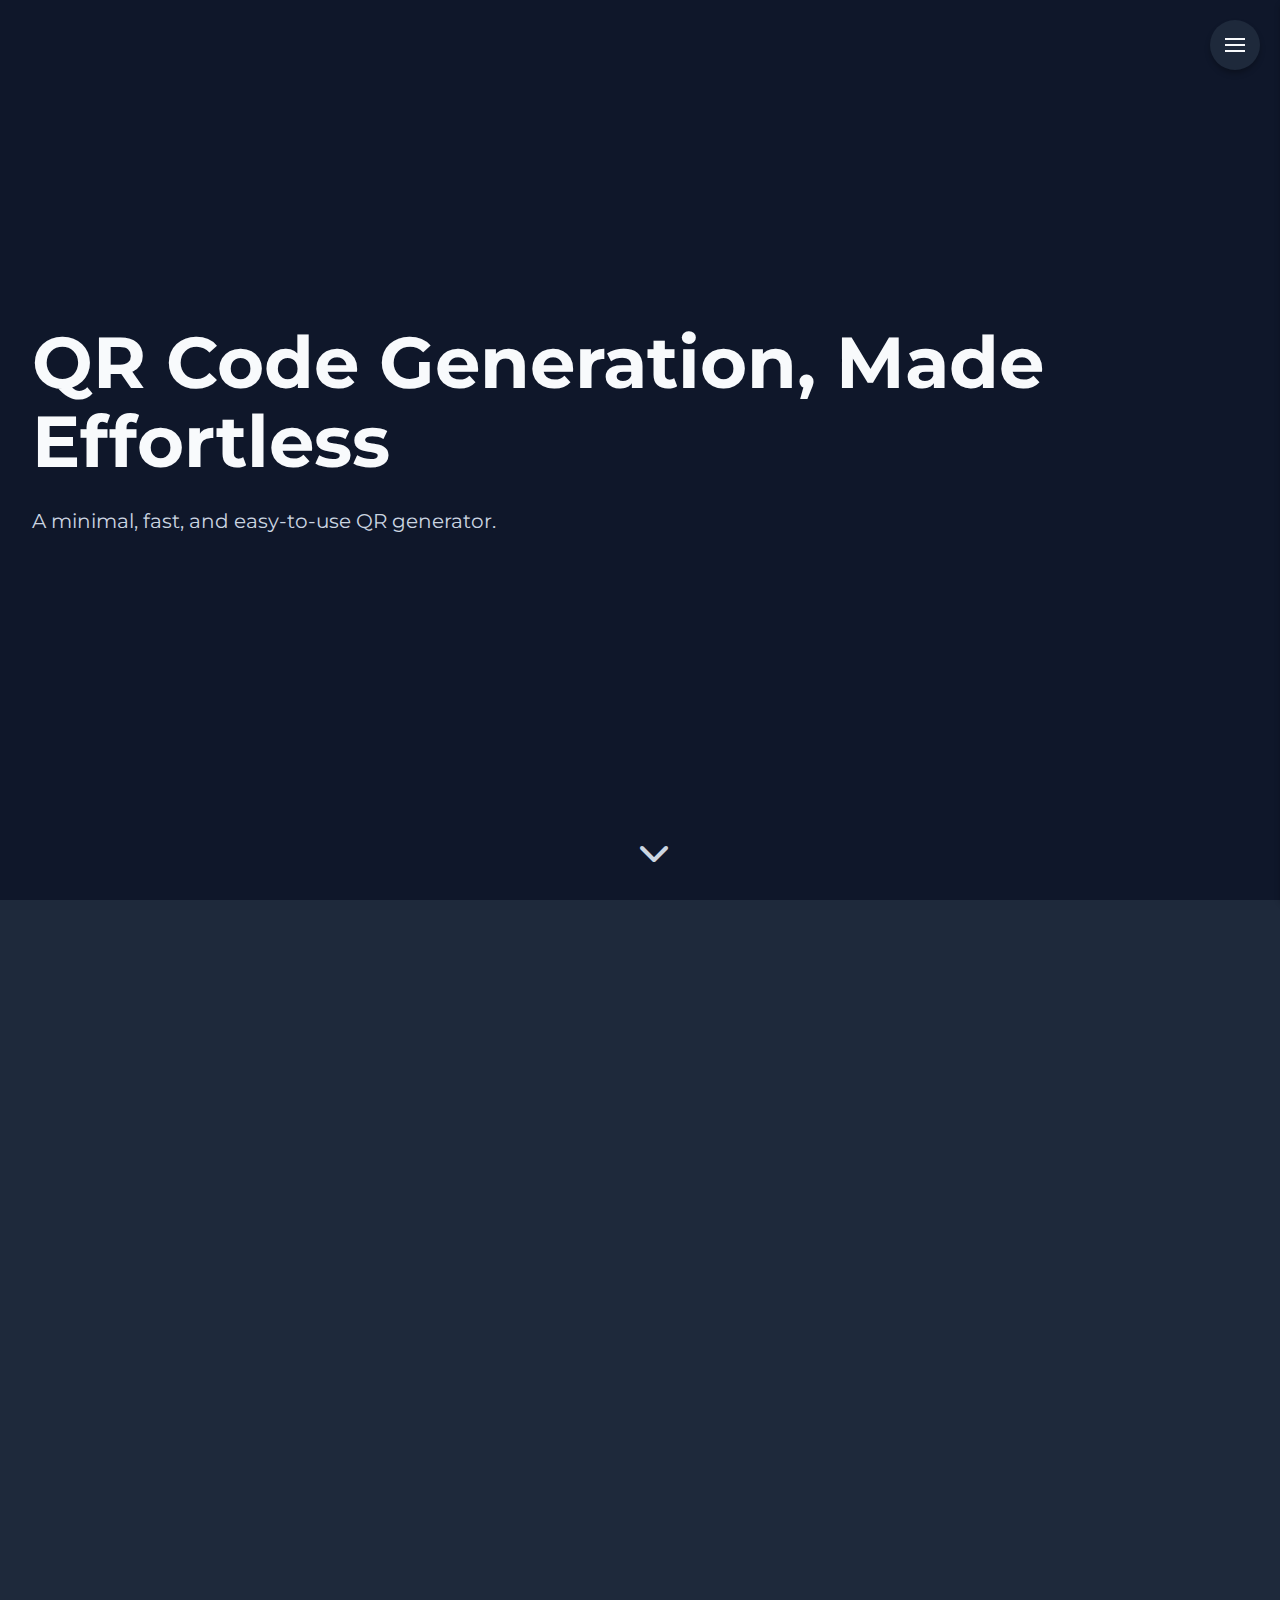
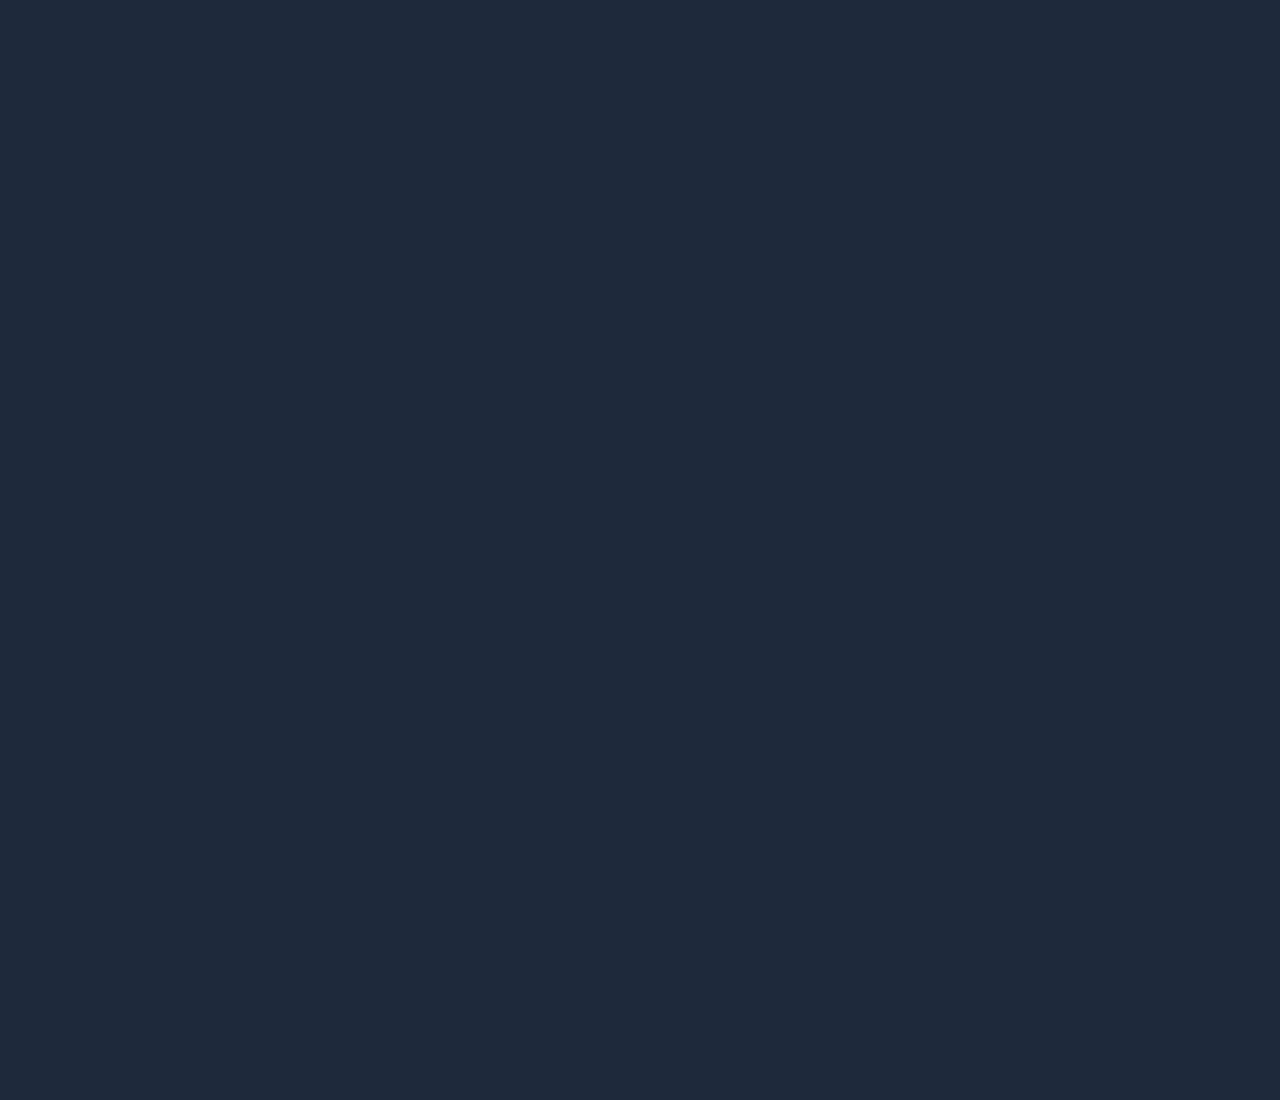
<file: about.html>
<!DOCTYPE html>
<html lang="en">
<head>
    <meta charset="UTF-8">
    <meta name="viewport" content="width=device-width, initial-scale=1.0">
    <title>About - GenQR</title>
    <link rel="stylesheet" href="https://cdnjs.cloudflare.com/ajax/libs/font-awesome/6.0.0/css/all.min.css">
    <link rel="stylesheet" href="styles.css">
    <link rel="stylesheet" href="about.css">
    <link rel="icon" href="favicon.svg" type="image/svg+xml">
    <link rel="icon" href="favicon.png" type="image/png">
    
</head>
<body>
    <!-- Replace the existing navigation section with just this -->
    <button class="menu-button" id="menuButton">
        <div class="hamburger-lines">
            <span class="hamburger-line"></span>
            <span class="hamburger-line"></span>
            <span class="hamburger-line"></span>
        </div>
    </button>

    <nav class="nav-menu" id="navMenu">
        <div class="nav-item">
            <a href="./index.html" class="nav-link">
                <i class="fas fa-home"></i>
                <span>Home</span>
            </a>
        </div>
        <div class="nav-item">
            <a href="./index.html#generator" class="nav-link">
                <i class="fas fa-qrcode"></i>
                <span>Generator</span>
            </a>
        </div>
        <div class="nav-item">
            <a href="./about.html" class="nav-link">
                <i class="fas fa-info-circle"></i>
                <span>About</span>
            </a>
        </div>
        <div class="nav-item">
            <button id="themeToggle" class="nav-link">
                <i class="fas fa-moon"></i>
                <span>Dark Mode</span>
            </button>
        </div>
    </nav>

    <div class="menu-overlay" id="menuOverlay"></div>

    <!-- Hero Section -->
    <section class="about-hero section-full">
        <h1 class="hero-title fade-in">QR Code Generation, Made Effortless</h1>
        <p class="hero-subtitle fade-in">A minimal, fast, and easy-to-use QR generator.</p>
        <div class="scroll-indicator fade-in">
            <i class="fas fa-chevron-down"></i>
        </div>
    </section>

    <!-- Personal Touch Section -->
    <section class="about-section section-full">
        <div class="section-container">
            <div class="section-content fade-in">
                <h2>Hey there! 👋</h2>
                <p>I'm Shivansh Pratap Singh, a developer from India who believes great tools should be simple and accessible. I built this project with a simple goal: creating a QR generator that just works—no ads, no complications, just clean and instant QR codes.</p>
                
                <div class="values-grid">
                    <div class="value-card">
                        <i class="fas fa-bolt"></i>
                        <h3>Instant</h3>
                        <p>Your QR code appears as you type</p>
                    </div>
                    <div class="value-card">
                        <i class="fas fa-lock"></i>
                        <h3>Private</h3>
                        <p>No data storage, everything stays local</p>
                    </div>
                </div>
            </div>
        </div>
        <div class="scroll-indicator fade-in">
            <i class="fas fa-chevron-down"></i>
        </div>
    </section>

    <!-- Connect Section -->
    <section class="connect-section section-full">
        <div class="section-container">
            <h2 class="text-center fade-in">Let's Connect</h2>
            <div class="social-links fade-in">
                <a href="https://github.com/ShiiiivanshSingh" class="social-link" target="_blank">
                    <i class="fab fa-github"></i>
                    <span>GitHub</span>
                </a>
                <a href="https://www.linkedin.com/in/shivansh-pratap-singh-23b3b92b1" class="social-link" target="_blank">
                    <i class="fab fa-linkedin"></i>
                    <span>LinkedIn</span>
                </a>
                <a href="https://x.com/de_mirage_fan" class="social-link" target="_blank">
                    <i class="fab fa-twitter"></i>
                    <span>Twitter</span>
                </a>
            </div>
        </div>
    </section>

    <script>
        // Add this at the beginning of your script
        // Force scroll to top on page reload
        window.onbeforeunload = function () {
            window.scrollTo(0, 0);
        }

        // Alternative method using history scrollRestoration
        if (history.scrollRestoration) {
            history.scrollRestoration = 'manual';
        }

        // Theme handling
        const themeToggle = document.getElementById('themeToggle');
        const html = document.documentElement;
        const themeIcon = themeToggle.querySelector('i');

        function updateThemeIcon(isDark) {
            themeIcon.className = isDark ? 'fas fa-sun' : 'fas fa-moon';
            const themeText = themeToggle.querySelector('span');
            if (themeText) {
                themeText.textContent = isDark ? 'Light Mode' : 'Dark Mode';
            }
        }

        function setTheme(theme) {
            if (theme === 'dark') {
                html.setAttribute('data-theme', 'dark');
                updateThemeIcon(true);
            } else {
                html.removeAttribute('data-theme');
                updateThemeIcon(false);
            }
            localStorage.setItem('theme', theme);
        }

        function toggleTheme() {
            const isDark = html.getAttribute('data-theme') === 'dark';
            setTheme(isDark ? 'light' : 'dark');
        }

        // Load saved theme or set default dark theme
        const savedTheme = localStorage.getItem('theme');
        if (savedTheme) {
            setTheme(savedTheme);
        } else {
            setTheme('dark'); // Set default dark theme
        }

        themeToggle.addEventListener('click', toggleTheme);

        // Intersection Observer for fade-in animations
        const observer = new IntersectionObserver((entries) => {
            entries.forEach(entry => {
                if (entry.isIntersecting) {
                    entry.target.classList.add('visible');
                }
            });
        }, { threshold: 0.1 });

        document.querySelectorAll('.fade-in').forEach(el => observer.observe(el));

        // Menu functionality
        const menuButton = document.getElementById('menuButton');
        const navMenu = document.getElementById('navMenu');
        const menuOverlay = document.getElementById('menuOverlay');

        function toggleMenu() {
            menuButton.classList.toggle('active');
            navMenu.classList.toggle('active');
            menuOverlay.classList.toggle('active');
            document.body.style.overflow = navMenu.classList.contains('active') ? 'hidden' : '';
        }

        function closeMenu() {
            menuButton.classList.remove('active');
            navMenu.classList.remove('active');
            menuOverlay.classList.remove('active');
            document.body.style.overflow = '';
        }

        menuButton.addEventListener('click', toggleMenu);
        menuOverlay.addEventListener('click', closeMenu);

        // Close menu when clicking a nav link
        document.querySelectorAll('.nav-link').forEach(link => {
            link.addEventListener('click', closeMenu);
        });

        // Close menu when pressing Escape key
        document.addEventListener('keydown', (e) => {
            if (e.key === 'Escape') {
                closeMenu();
            }
        });

        // Prevent scrolling when menu is open
        document.addEventListener('touchmove', (e) => {
            if (navMenu.classList.contains('active')) {
                e.preventDefault();
            }
        }, { passive: false });

        // Smooth scroll functionality
        document.querySelectorAll('.scroll-indicator').forEach(indicator => {
            indicator.addEventListener('click', function(e) {
                e.preventDefault();
                const currentSection = this.closest('.section-full');
                const nextSection = currentSection.nextElementSibling;
                
                if (nextSection) {
                    nextSection.scrollIntoView({
                        behavior: 'smooth',
                        block: 'start'
                    });
                }
            });
        });

        // Optional: Hide scroll indicator on last section
        const sections = document.querySelectorAll('.section-full');
        const lastSection = sections[sections.length - 1];
        if (lastSection) {
            const lastScrollIndicator = lastSection.querySelector('.scroll-indicator');
            if (lastScrollIndicator) {
                lastScrollIndicator.style.display = 'none';
            }
        }

        // Optional: Add keyboard navigation
        document.addEventListener('keydown', (e) => {
            if (e.key === 'ArrowDown' || e.key === 'ArrowUp') {
                e.preventDefault();
                const currentSection = [...document.querySelectorAll('.section-full')].find(section => {
                    const rect = section.getBoundingClientRect();
                    return rect.top >= -100 && rect.top <= 100;
                });
                
                if (currentSection) {
                    const targetSection = e.key === 'ArrowDown' 
                        ? currentSection.nextElementSibling 
                        : currentSection.previousElementSibling;
                    
                    if (targetSection) {
                        targetSection.scrollIntoView({
                            behavior: 'smooth',
                            block: 'start'
                        });
                    }
                }
            }
        });
    </script>
</body>
</html>
</file>
<file: styles.css>
/* Import Montserrat font */
@import url('https://fonts.googleapis.com/css2?family=Montserrat:wght@400;500;600;700&display=swap');

:root {
  /* Light theme check it outtt  https://www.youtube.com/watch?v=rTTHj0Mqf7I*/
  --primary: #2b2d42;
  --secondary: #8d99ae;
  --background: #f8fafc;
  --accent: #ef233c;
  --accent-hover: #d90429;
  --text-primary: #1e293b;
  --text-secondary: #64748b;
  --surface: #ffffff;
  --border: #e2e8f0;
  --shadow: 0 4px 6px -1px rgb(0 0 0 / 0.1);
  --favicon-color: #000000;
}

[data-theme="dark"] {
  /* Dark theme yo check it outtt  https://www.youtube.com/watch?v=rTTHj0Mqf7I */
  --primary: #f8fafc;
  --secondary: #94a3b8;
  --background: #0f172a;
  --accent: #ef233c;
  --accent-hover: #d90429;
  --text-primary: #f8fafc;
  --text-secondary: #cbd5e1;
  --surface: #1e293b;
  --border: #334155;
  --shadow: 0 4px 6px -1px rgb(0 0 0 / 0.3);
  --favicon-color: #ffffff;
}

* {
  margin: 0;
  padding: 0;
  box-sizing: border-box;
  font-family: 'Montserrat', sans-serif;
}

body {
  background-color: var(--background);
  color: var(--text-primary);
  min-height: 100vh;
  overflow-x: hidden;
}

/* Hero Section */
.hero {
  min-height: 100vh;
  display: flex;
  flex-direction: column;
  justify-content: center;
  align-items: center;
  text-align: center;
  padding: 2rem;
  position: relative;
  background-color: var(--background);
}

.hero::after {
  content: '';
  position: absolute;
  bottom: 0;
  left: 0;
  right: 0;
  height: 150px;
  background: linear-gradient(to bottom, transparent, var(--background));
  pointer-events: none;
}

.hero-title {
  font-size: clamp(2.5rem, 8vw, 4.5rem);
  font-weight: 700;
  color: var(--text-primary);
  margin-bottom: 1.5rem;
  line-height: 1.1;
}

.hero-subtitle {
  font-size: clamp(1rem, 4vw, 1.25rem);
  color: var(--text-secondary);
  max-width: 600px;
  margin-bottom: 2.5rem;
  line-height: 1.6;
}

.cta-button {
  background-color: var(--accent);
  color: white;
  padding: 1rem 2.5rem;
  border-radius: 50px;
  font-weight: 600;
  font-size: 1.125rem;
  border: none;
  cursor: pointer;
  transition: all 0.2s ease;
  text-decoration: none;
}

.cta-button:hover {
  background-color: var(--accent-hover);
  transform: translateY(-2px);
  box-shadow: 0 4px 12px rgba(0, 0, 0, 0.15);
}

/* Hamburger Menu Button */
.menu-button {
    position: fixed;
    top: 20px;
    right: 20px;
    width: 50px;
    height: 50px;
    border-radius: 50%;
    background: var(--surface);
    border: none;
    cursor: pointer;
    z-index: 1001;
    display: flex;
    align-items: center;
    justify-content: center;
    box-shadow: var(--shadow);
    padding: 0; /* Remove default padding */
}

.hamburger-lines {
    position: relative;
    width: 20px;
    height: 14px;
    display: flex;
    align-items: center;
    justify-content: center;
}

.hamburger-line {
    position: absolute;
    width: 100%;
    height: 2px;
    background-color: var(--text-primary);
    transition: all 0.3s ease;
    left: 0;
    right: 0;
    margin: 0 auto; /* Center the lines horizontally */
}

.hamburger-line:nth-child(1) {
    top: 0;
}

.hamburger-line:nth-child(2) {
    top: 50%;
    transform: translateY(-50%);
}

.hamburger-line:nth-child(3) {
    bottom: 0;
}

/* Hamburger Animation */
.menu-button.active .hamburger-line:nth-child(1) {
    transform: translateY(6px) rotate(45deg);
}

.menu-button.active .hamburger-line:nth-child(2) {
    opacity: 0;
}

.menu-button.active .hamburger-line:nth-child(3) {
    transform: translateY(-6px) rotate(-45deg);
}

/* Navigation Menu */
.nav-menu {
    position: fixed;
    top: 0;
    right: -300px;
    width: 300px;
    height: 100vh;
    background-color: var(--surface);
    padding: 80px 20px;
    transition: right 0.3s ease;
    z-index: 1000;
    box-shadow: var(--shadow);
}

.nav-menu.active {
    right: 0;
}

.nav-item {
    margin-bottom: 10px;
}

.nav-link {
    display: flex;
    align-items: center;
    gap: 12px;
    color: var(--text-primary);
    text-decoration: none;
    font-size: 1.1rem;
    padding: 12px 16px;
    border-radius: 8px;
    transition: all 0.2s ease;
    background: none;
    border: none;
    width: 100%;
    text-align: left;
    cursor: pointer;
}

.nav-link:hover {
    background-color: var(--background);
    color: var(--accent);
    transform: translateX(5px);
}

.nav-link i {
    width: 20px;
    text-align: center;
    font-size: 1.1rem;
}

/* Theme toggle specific styling */
.nav-item button.nav-link {
    font-family: 'Montserrat', sans-serif;
    font-weight: 500;
}

/* Overlay */
.menu-overlay {
    position: fixed;
    top: 0;
    left: 0;
    width: 100%;
    height: 100%;
    background-color: rgba(0, 0, 0, 0.5);
    opacity: 0;
    visibility: hidden;
    transition: all 0.3s ease;
    z-index: 999;
}

.menu-overlay.active {
    opacity: 1;
    visibility: visible;
}

/* Main Content Section */
.main-content {
  max-width: 1200px;
  margin: 0 auto;
  padding: 2rem;
  min-height: 100vh;
}

.qr-generator {
  background-color: var(--surface);
  border-radius: 1rem;
  box-shadow: var(--shadow);
  padding: 2rem;
  margin-top: 2rem;
}

.input-group {
  margin-bottom: 1.5rem;
}

.input-label {
  display: block;
  font-weight: 500;
  margin-bottom: 0.5rem;
  color: var(--text-primary);
}

.text-input {
  width: 100%;
  padding: 0.75rem 1rem;
  border: 1px solid var(--border);
  border-radius: 0.5rem;
  background-color: var(--surface);
  color: var(--text-primary);
  transition: all 0.2s ease;
}

.text-input:focus {
  outline: none;
  border-color: var(--accent);
  box-shadow: 0 0 0 3px rgba(239, 35, 60, 0.1);
}

.color-picker {
  width: 100%;
  height: 40px;
  padding: 0.25rem;
  border-radius: 0.5rem;
  border: 1px solid var(--border);
  cursor: pointer;
}

.generate-button {
  width: 100%;
  padding: 1rem;
  background-color: var(--accent);
  color: white;
  border: none;
  border-radius: 0.5rem;
  font-weight: 600;
  cursor: pointer;
  transition: all 0.2s ease;
}

.generate-button:hover {
  background-color: var(--accent-hover);
}

.qr-output {
  margin-top: 2rem;
  display: flex;
  justify-content: center;
  align-items: center;
  padding: 1rem;
  background-color: white;
  border-radius: 0.5rem;
}

.qr-output img {
  width: 90%;
  height: auto;
  max-width: 90%;
  object-fit: contain;
}

/* Theme Toggle */
.theme-toggle {
  background: none;
  border: none;
  color: var(--text-secondary);
  cursor: pointer;
  padding: 0.5rem;
  font-size: 1.25rem;
  transition: color 0.2s ease;
}

.theme-toggle:hover {
  color: var(--accent);
}

/* Animations */
@keyframes fadeIn {
  from {
    opacity: 0;
    transform: translateY(20px);
  }
  to {
    opacity: 1;
    transform: translateY(0);
  }
}

.fade-in {
  animation: fadeIn 0.6s ease-out forwards;
}

/* Welcome Screen */
.welcome-screen {
  height: 100vh;
  display: flex;
  justify-content: center;
  align-items: center;
  text-align: center;
  padding: 2rem;
  background-color: var(--background);
  position: relative;
}

.welcome-content {
  max-width: 800px;
}

.welcome-title {
  font-size: clamp(2.5rem, 6vw, 4rem);
  font-weight: 700;
  line-height: 1.2;
  margin-bottom: 1.5rem;
  color: var(--text-primary);
}

.welcome-subtitle {
  font-size: clamp(1rem, 3vw, 1.25rem);
  color: var(--text-secondary);
  margin-bottom: 3rem;
}

.start-button {
  background-color: var(--accent);
  color: white;
  border: none;
  padding: 1rem 2.5rem;
  border-radius: 50px;
  font-size: 1.125rem;
  font-weight: 600;
  cursor: pointer;
  transition: all 0.3s ease;
  display: inline-flex;
  align-items: center;
  gap: 0.5rem;
}

.start-button:hover {
  background-color: var(--accent-hover);
  transform: translateY(-2px);
  box-shadow: 0 4px 12px rgba(0, 0, 0, 0.15);
}

.start-button i {
  transition: transform 0.3s ease;
}

.start-button:hover i {
  transform: translateY(4px);
}

/* Generator Section */
.generator-section {
  min-height: 100vh;
  padding: 6rem 2rem;
  background-color: var(--surface);
}

.generator-container {
  max-width: 1200px;
  margin: 0 auto;
  display: grid;
  grid-template-columns: 1fr 1fr;
  gap: 4rem;
  align-items: start;
}

.input-section {
  display: flex;
  flex-direction: column;
  gap: 2rem;
}

.customization-options {
  background-color: var(--background);
  padding: 1.5rem;
  border-radius: 1rem;
}

.color-options {
  display: grid;
  grid-template-columns: 1fr 1fr;
  gap: 1rem;
}

.preview-section {
  background-color: var(--background);
  padding: 2rem;
  border-radius: 1rem;
  display: flex;
  flex-direction: column;
  gap: 2rem;
}

.qr-preview {
  aspect-ratio: 1;
  display: flex;
  justify-content: center;
  align-items: center;
  background-color: white;
  border-radius: 0.5rem;
  transition: transform 0.3s ease;
}

.qr-preview:hover {
  transform: scale(1.02);
}

.action-buttons {
  display: grid;
  grid-template-columns: repeat(3, 1fr);
  gap: 1rem;
}

.action-button {
  padding: 0.75rem;
  border: none;
  border-radius: 0.5rem;
  font-weight: 600;
  cursor: pointer;
  transition: all 0.2s ease;
  display: flex;
  align-items: center;
  justify-content: center;
  gap: 0.5rem;
}

.action-button.primary {
  background-color: var(--accent);
  color: white;
}

.action-button.secondary {
  background-color: var(--background);
  color: var(--text-primary);
}

.action-button:hover {
  transform: translateY(-2px);
  box-shadow: var(--shadow);
}

/* Responsive Design */
@media (max-width: 768px) {
  .generator-container {
    grid-template-columns: 1fr;
    gap: 2rem;
  }

  .action-buttons {
    grid-template-columns: 1fr;
  }
}

/* Footer Styles */
.footer {
    background-color: var(--surface);
    padding: 4rem 2rem 2rem;
    margin-top: 4rem;
    box-shadow: 0 -4px 6px -1px rgb(0 0 0 / 0.1);
}

.footer-content {
    max-width: 1200px;
    margin: 0 auto;
    display: grid;
    grid-template-columns: repeat(auto-fit, minmax(250px, 1fr));
    gap: 3rem;
}

.footer-section {
    display: flex;
    flex-direction: column;
    gap: 1rem;
}

.footer-section h3 {
    font-size: 1.5rem;
    color: var(--text-primary);
}

.footer-section h4 {
    font-size: 1.1rem;
    color: var(--text-primary);
}

.footer-section p {
    color: var(--text-secondary);
    line-height: 1.6;
}

.footer-link {
    color: var(--text-secondary);
    text-decoration: none;
    display: flex;
    align-items: center;
    gap: 0.5rem;
    transition: all 0.2s ease;
}

.footer-link:hover {
    color: var(--accent);
    transform: translateX(5px);
}

.footer-bottom {
    max-width: 1200px;
    margin: 3rem auto 0;
    padding-top: 2rem;
    border-top: 1px solid var(--border);
    text-align: center;
    color: var(--text-secondary);
}

.footer-bottom i {
    color: var(--accent);
}
</file>
<file: about.css>
/* About Page Specific Styles */
.about-hero {
    min-height: 50vh;
    padding: 2rem;
}

.about-section {
    padding: 6rem 2rem;
    background-color: var(--surface);
}

.about-section.alt {
    background-color: var(--background);
}

.section-container {
    max-width: 1200px;
    margin: 0 auto;
}

.section-content {
    max-width: 800px;
    margin: 0 auto;
}

/* Feature Cards */
.features-grid {
    display: grid;
    grid-template-columns: repeat(auto-fit, minmax(250px, 1fr));
    gap: 2rem;
    margin-top: 3rem;
}

.feature-card {
    padding: 2rem;
    background: var(--background);
    border-radius: 1rem;
    text-align: center;
    transition: transform 0.3s ease;
}

.feature-card:hover {
    transform: translateY(-5px);
}

.feature-card i {
    font-size: 2rem;
    color: var(--accent);
    margin-bottom: 1rem;
}

/* Benefits Grid */
.benefits-grid {
    display: grid;
    grid-template-columns: repeat(auto-fit, minmax(280px, 1fr));
    gap: 2rem;
    margin-top: 3rem;
}

.benefit-card {
    padding: 2rem;
    background: var(--surface);
    border-radius: 1rem;
    box-shadow: var(--shadow);
    transition: transform 0.3s ease;
}

.benefit-card:hover {
    transform: translateY(-5px);
}

.benefit-card i {
    font-size: 2rem;
    color: var(--accent);
    margin-bottom: 1rem;
}

/* Vision Section */
.vision-content {
    text-align: center;
    max-width: 800px;
    margin: 0 auto;
}

.future-features {
    display: grid;
    grid-template-columns: repeat(auto-fit, minmax(250px, 1fr));
    gap: 2rem;
    margin-top: 3rem;
}

.future-feature {
    display: flex;
    align-items: center;
    gap: 1rem;
    padding: 1rem;
    background: var(--background);
    border-radius: 0.5rem;
    transition: transform 0.3s ease;
}

.future-feature:hover {
    transform: translateX(10px);
}

.future-feature i {
    font-size: 1.5rem;
    color: var(--accent);
}

/* CTA Section */
.cta-section {
    padding: 6rem 2rem;
    text-align: center;
    background: var(--background);
}

/* Typography */
h2 {
    font-size: 2.5rem;
    margin-bottom: 1.5rem;
    color: var(--text-primary);
}

h3 {
    font-size: 1.25rem;
    margin-bottom: 1rem;
    color: var(--text-primary);
}

p {
    color: var(--text-secondary);
    line-height: 1.6;
    margin-bottom: 1.5rem;
}

/* Animations */
.fade-in {
    opacity: 0;
    transform: translateY(20px);
    transition: opacity 0.6s ease, transform 0.6s ease;
}

.fade-in.visible {
    opacity: 1;
    transform: translateY(0);
}

/* Values Grid */
.values-grid {
    display: grid;
    grid-template-columns: repeat(auto-fit, minmax(200px, 1fr));
    gap: 2rem;
    margin-top: 2rem;
}

.value-card {
    padding: 1.5rem;
    background: var(--surface);
    border-radius: 1rem;
    text-align: center;
    transition: all 0.4s cubic-bezier(0.175, 0.885, 0.32, 1.275);
}

.value-card:hover {
    transform: translateY(-8px);
    box-shadow: var(--shadow);
}

.value-card i {
    font-size: 2rem;
    color: var(--accent);
    margin-bottom: 0.75rem;
}

.value-card h3 {
    margin: 0 0 0.5rem 0;
    font-size: 1.1rem;
}

.value-card p {
    margin: 0;
    font-size: 0.9rem;
    line-height: 1.4;
    color: var(--text-secondary);
}

/* Connect Section */
.connect-section {
    padding: 4rem 2rem;
    background-color: var(--surface);
}

.social-links {
    display: flex;
    justify-content: center;
    gap: 2rem;
    margin-top: 2rem;
    flex-wrap: wrap;
}

.social-link {
    display: flex;
    align-items: center;
    gap: 0.5rem;
    padding: 1.2rem 2.5rem;
    background: var(--background);
    border-radius: 2rem;
    color: var(--text-primary);
    text-decoration: none;
    transition: all 0.4s cubic-bezier(0.175, 0.885, 0.32, 1.275);
}

.social-link:hover {
    transform: translateY(-5px) scale(1.05);
}

.social-link i {
    font-size: 1.25rem;
}

/* Full-page sections */
.section-full {
    min-height: 100vh;
    display: flex;
    flex-direction: column;
    justify-content: center;
    position: relative;
    scroll-snap-align: start;
}

/* Enable smooth scrolling */
html {
    scroll-behavior: smooth;
    scroll-snap-type: y mandatory;
}

/* Scroll Indicator */
.scroll-indicator {
    position: absolute;
    bottom: 2rem;
    left: 50%;
    transform: translateX(-50%);
    animation: bounce 2s infinite;
    cursor: pointer;
    color: var(--text-secondary);
}

.scroll-indicator i {
    font-size: 2rem;
}

@keyframes bounce {
    0%, 20%, 50%, 80%, 100% {
        transform: translateY(0);
    }
    40% {
        transform: translateY(-20px);
    }
    60% {
        transform: translateY(-10px);
    }
}

/* Enhanced fade-in animation */
.fade-in {
    opacity: 0;
    transform: translateY(20px);
    transition: opacity 0.6s ease, transform 0.6s ease;
}

.fade-in.visible {
    opacity: 1;
    transform: translateY(0);
}

/* Adjust existing styles */
.about-hero {
    padding: 2rem;
}

.social-link {
    padding: 1.2rem 2.5rem;
    font-weight: 500;
}

.social-link i {
    font-size: 1.25rem;
}

/* Enhanced hover effects */
.value-card, .social-link {
    transition: all 0.4s cubic-bezier(0.175, 0.885, 0.32, 1.275);
}

.value-card:hover {
    transform: translateY(-8px);
    box-shadow: var(--shadow);
}

.social-link:hover {
    transform: translateY(-5px) scale(1.05);
}

@media (max-width: 768px) {
    h2 {
        font-size: 2rem;
    }

    .about-section {
        padding: 4rem 1.5rem;
    }

    .features-grid,
    .benefits-grid,
    .future-features {
        grid-template-columns: 1fr;
    }

    .social-links {
        flex-direction: column;
        align-items: center;
    }
    
    .social-link {
        width: 100%;
        justify-content: center;
    }

    .values-grid {
        gap: 1rem;
        margin-top: 1.5rem;
    }

    .value-card {
        padding: 1rem;
    }

    .value-card i {
        font-size: 1.5rem;
        margin-bottom: 0.5rem;
    }

    .value-card h3 {
        font-size: 1rem;
        margin-bottom: 0.25rem;
    }

    .value-card p {
        font-size: 0.85rem;
    }
}

@media (max-width: 480px) {
    .values-grid {
        grid-template-columns: repeat(2, 1fr);
        gap: 0.75rem;
    }

    .value-card {
        padding: 0.75rem;
    }
}
</file>
